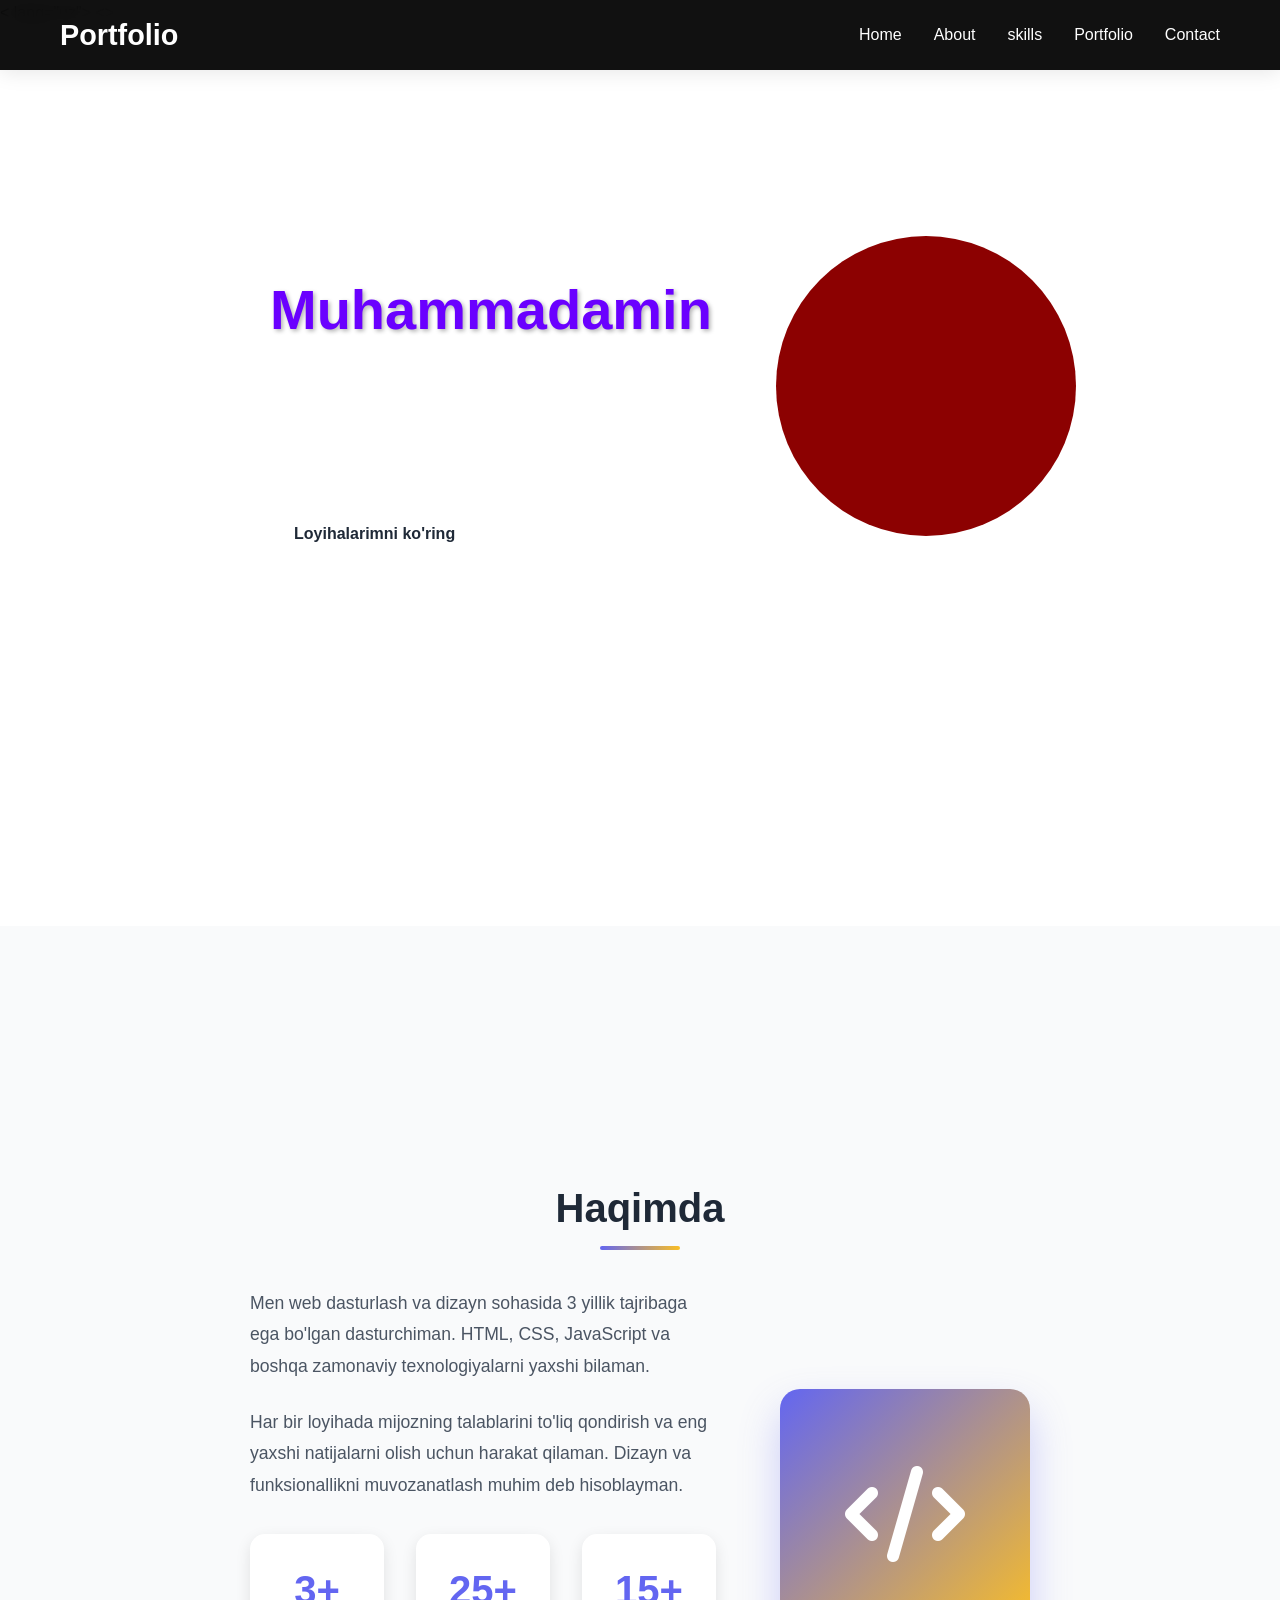
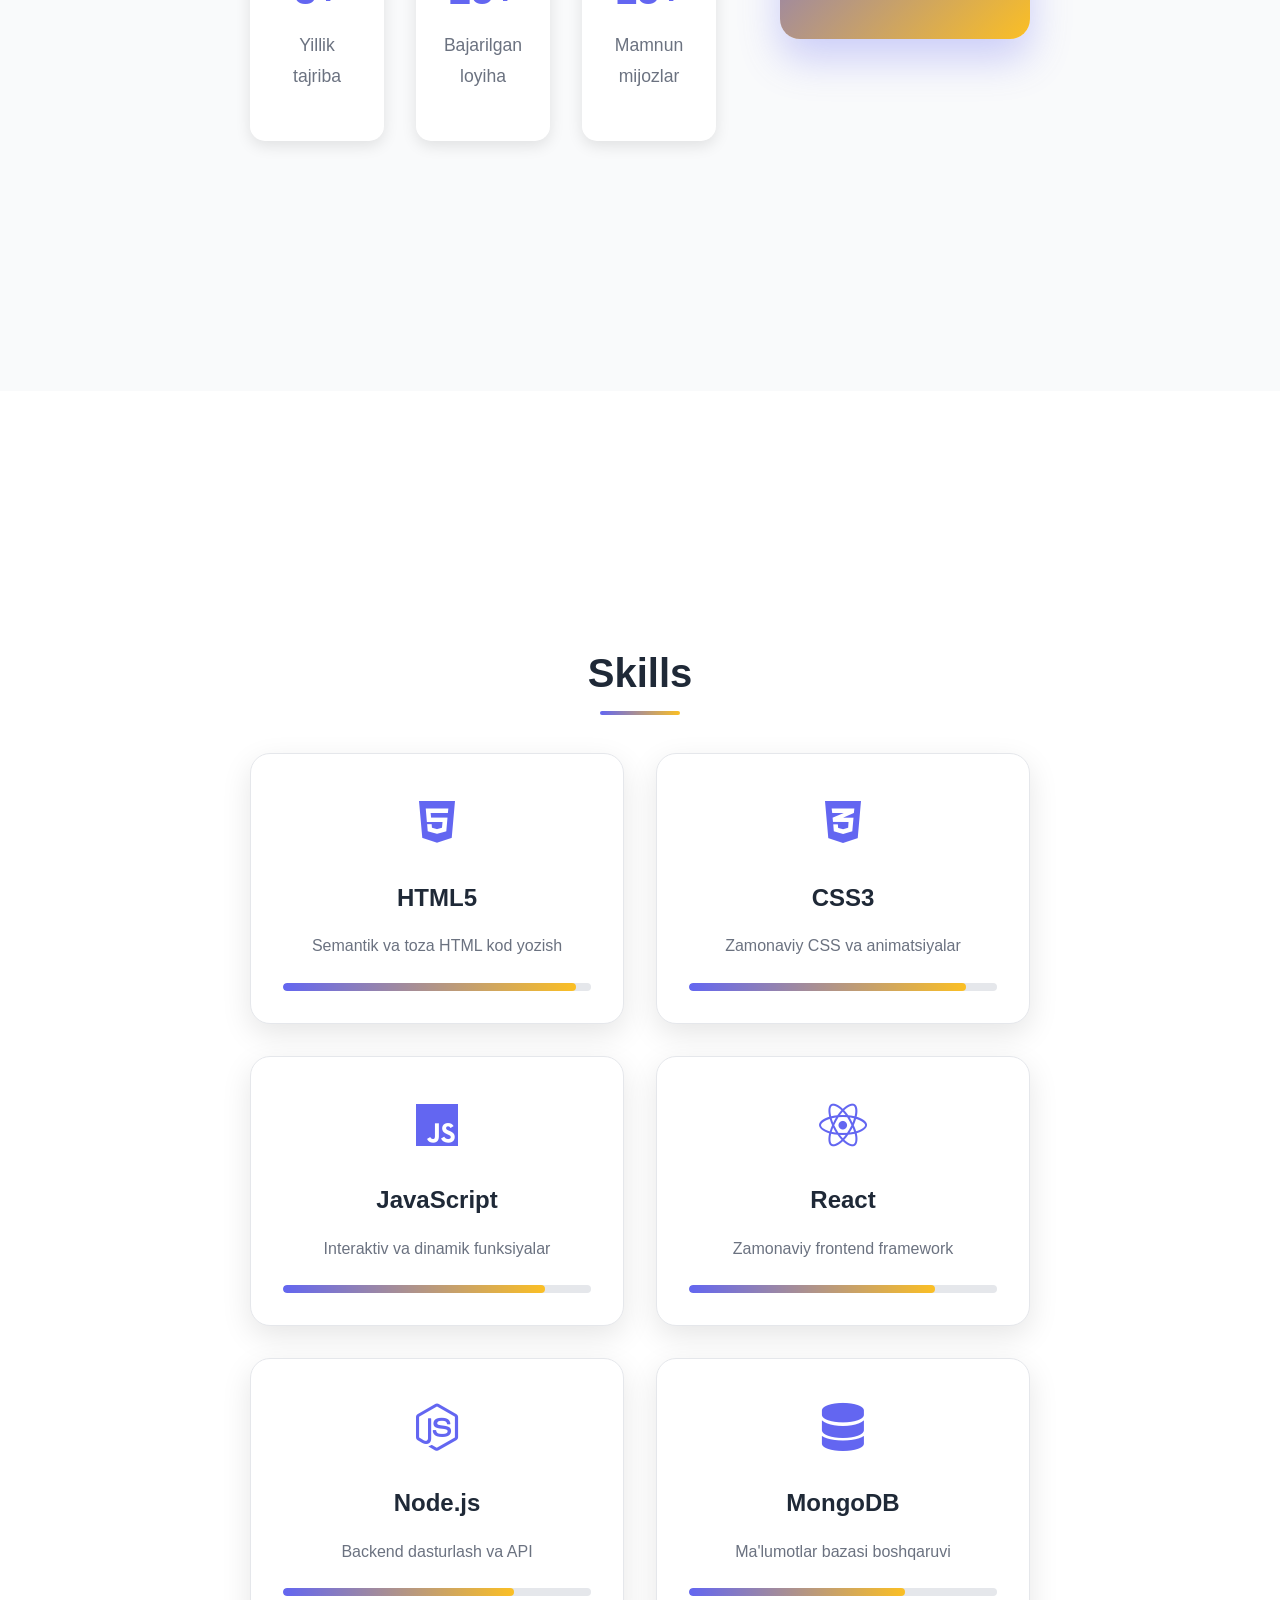
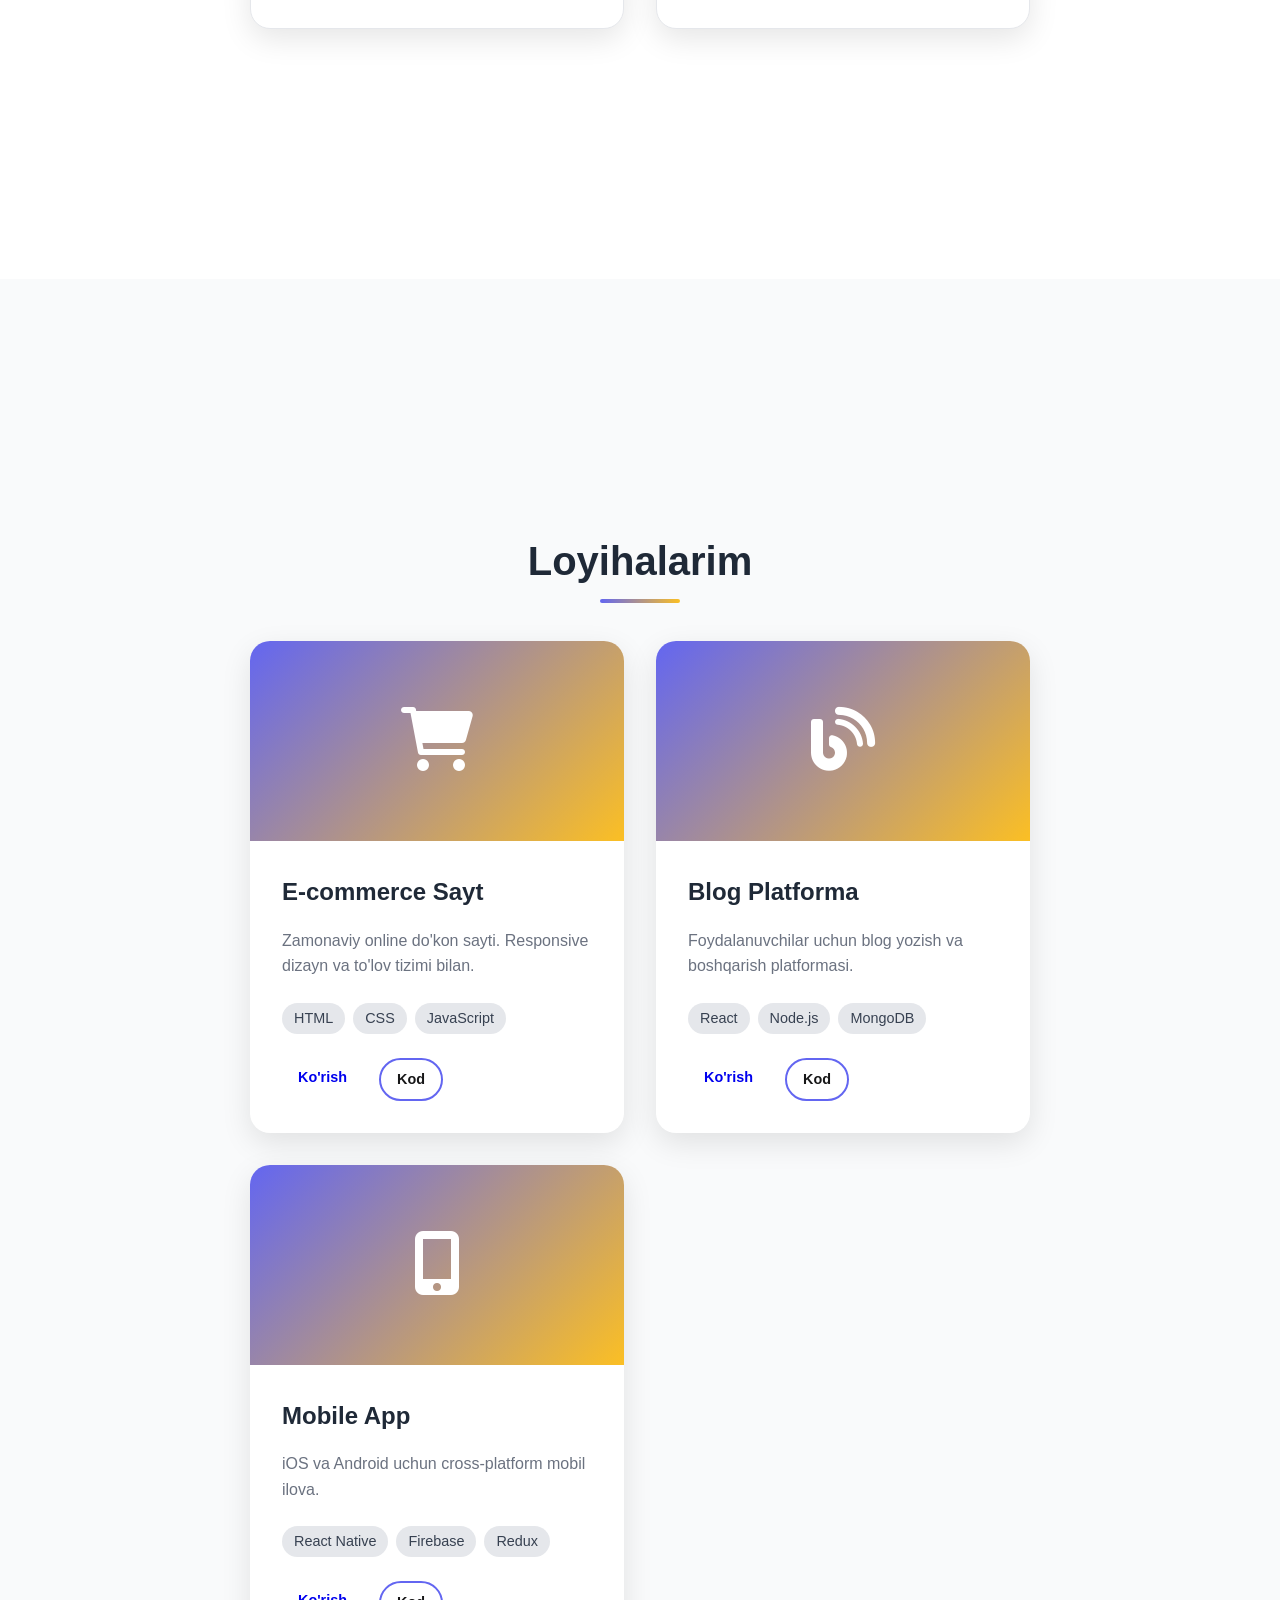
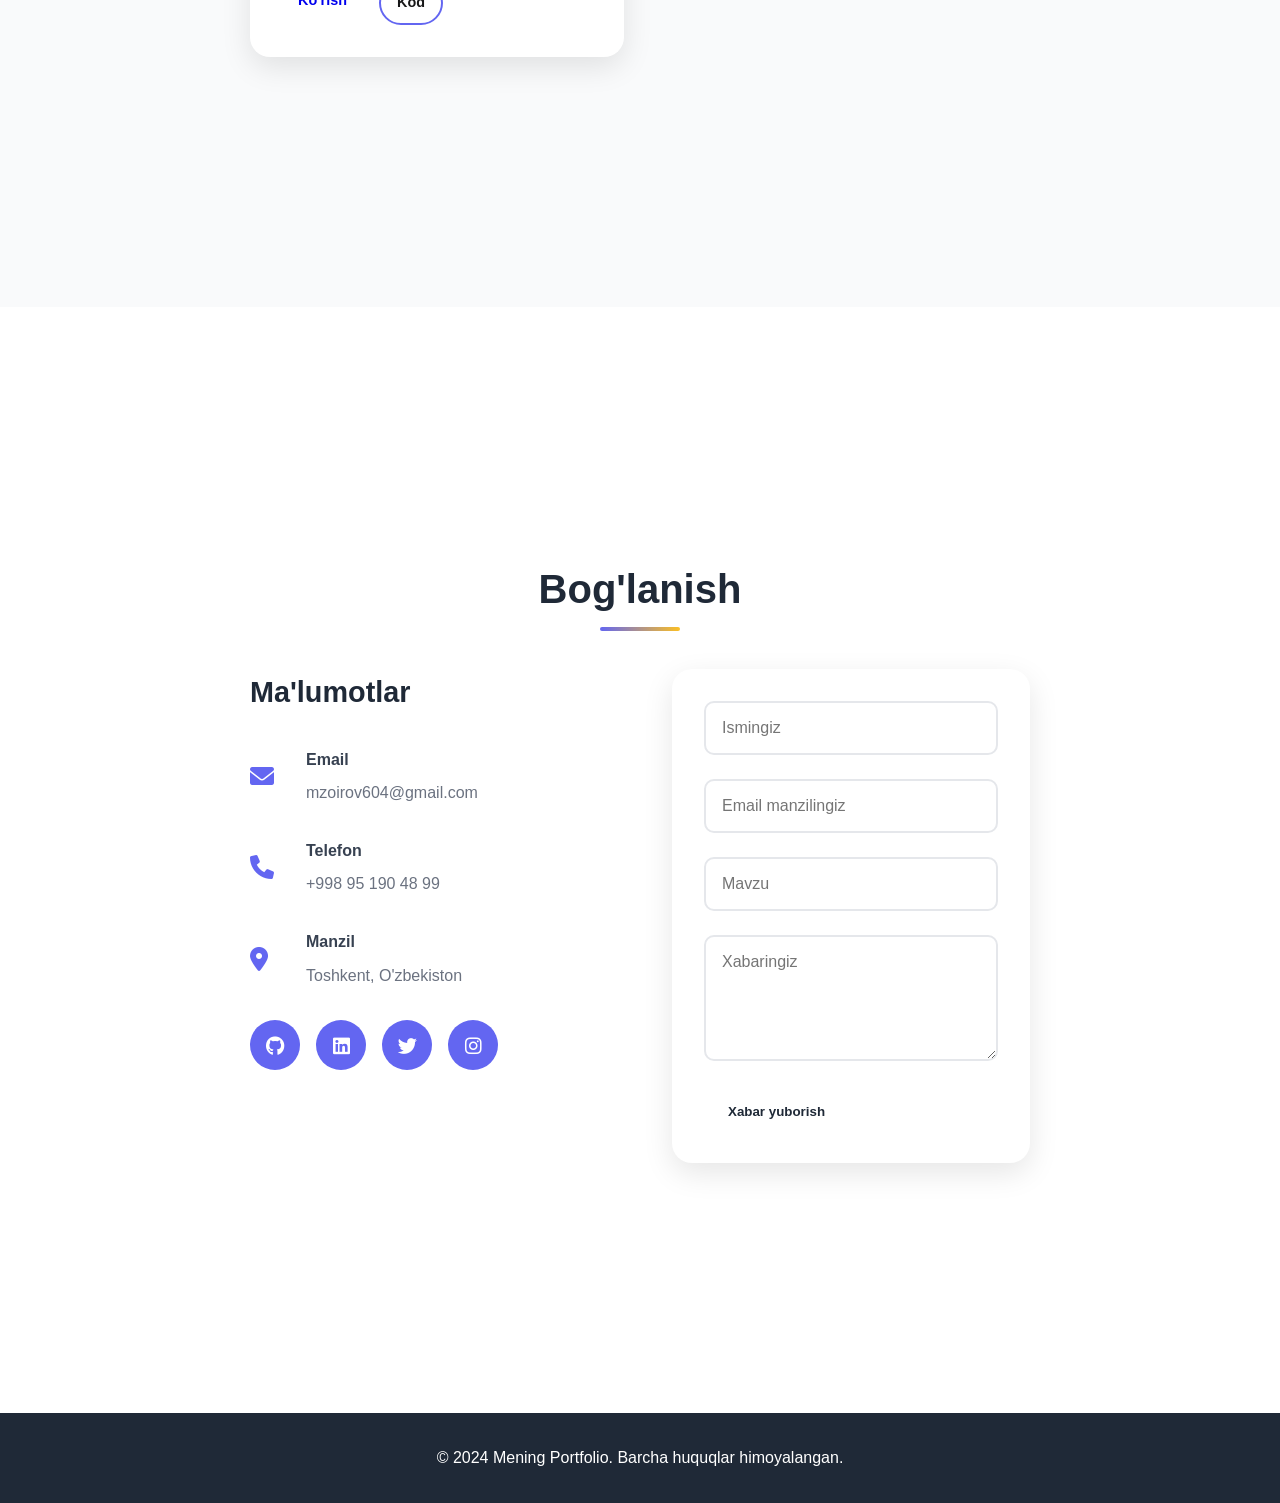
<file: index.html>
<!DOCTYPE html>
< lang="uz">
<head>
  <meta charset="UTF-8">
  <title>Mening Profilim</title>
  <link rel="stylesheet" href="style.css">
  <link href="https://cdnjs.cloudflare.com/ajax/libs/font-awesome/6.0.0/css/all.min.css" rel="stylesheet">
</head>
<>
<!-- Navigation -->
<nav class="navbar">
  <div class="nav-container">
      <div class="nav-logo">
          <a href="#home">Portfolio</a>
      </div>
      <ul class="nav-menu">
          <li class="nav-item">
              <a href="#home" class="nav-link">Home</a>
          </li>
          <li class="nav-item">
              <a href="#about" class="nav-link">About</a>
          </li>
          <li class="nav-item">
              <a href="#skills" class="nav-link">skills</a>
          </li>
          <li class="nav-item">
              <a href="#projects" class="nav-link">Portfolio</a>
          </li>
          <li class="nav-item">
              <a href="#contact" class="nav-link">Contact</a>
          </li>
      </ul>
      <div class="hamburger">
          <span class="bar"></span>
          <span class="bar"></span>
          <span class="bar"></span>
      </div>
  </div>
</nav>

<!-- Hero Section -->
<section id="home" class="hero">
    <div class="hero-container">
        <div class="hero-content">
            <h1 class="hero-title">Salom, Men <span class="highlight">Muhammadamin</span></h1>
            <p class="hero-subtitle">Web Developer & Designer</p>
            <p class="hero-description">
                Zamonaviy va chiroyli web saytlar yaratish bo'yicha tajribaga ega bo'lgan ijodkor dasturchi
            </p>
            <div class="hero-buttons">
                <a href="#projects" class="btn btn-primary">Loyihalarimni ko'ring</a>
                <a href="#contact" class="btn btn-secondary">Bog'lanish</a>
            </div>
        </div>
        <div class="hero-image">
            <div class="profile-placeholder">
            </div>
        </div>
    </div>
</section>

<!-- About Section -->
<section id="about" class="about">
    <div class="container">
        <h2 class="section-title">Haqimda</h2>
        <div class="about-content">
            <div class="about-text">
                <p>
                    Men web dasturlash va dizayn sohasida 3 yillik tajribaga ega bo'lgan dasturchiman. 
                    HTML, CSS, JavaScript va boshqa zamonaviy texnologiyalarni yaxshi bilaman.
                </p>
                <p>
                    Har bir loyihada mijozning talablarini to'liq qondirish va eng yaxshi natijalarni 
                    olish uchun harakat qilaman. Dizayn va funksionallikni muvozanatlash muhim deb hisoblayman.
                </p>
                <div class="about-stats">
                    <div class="stat">
                        <h3>3+</h3>
                        <p>Yillik tajriba</p>
                    </div>
                    <div class="stat">
                        <h3>25+</h3>
                        <p>Bajarilgan loyiha</p>
                    </div>
                    <div class="stat">
                        <h3>15+</h3>
                        <p>Mamnun mijozlar</p>
                    </div>
                </div>
            </div>
            <div class="about-image">
                <div class="about-placeholder">
                    <i class="fas fa-code"></i>
                </div>
            </div>
        </div>
    </div>
</section>

<!-- Skills Section -->
<section id="skills" class="skills">
    <div class="container">
        <h2 class="section-title">Skills</h2>
        <div class="skills-grid">
            <div class="skill-card">
                <div class="skill-icon">
                    <i class="fab fa-html5"></i>
                </div>
                <h3>HTML5</h3>
                <p>Semantik va toza HTML kod yozish</p>
                <div class="skill-level">
                    <div class="skill-bar" style="width: 95%"></div>
                </div>
            </div>
            <div class="skill-card">
                <div class="skill-icon">
                    <i class="fab fa-css3-alt"></i>
                </div>
                <h3>CSS3</h3>
                <p>Zamonaviy CSS va animatsiyalar</p>
                <div class="skill-level">
                    <div class="skill-bar" style="width: 90%"></div>
                </div>
            </div>
            <div class="skill-card">
                <div class="skill-icon">
                    <i class="fab fa-js"></i>
                </div>
                <h3>JavaScript</h3>
                <p>Interaktiv va dinamik funksiyalar</p>
                <div class="skill-level">
                    <div class="skill-bar" style="width: 85%"></div>
                </div>
            </div>
            <div class="skill-card">
                <div class="skill-icon">
                    <i class="fab fa-react"></i>
                </div>
                <h3>React</h3>
                <p>Zamonaviy frontend framework</p>
                <div class="skill-level">
                    <div class="skill-bar" style="width: 80%"></div>
                </div>
            </div>
            <div class="skill-card">
                <div class="skill-icon">
                    <i class="fab fa-node-js"></i>
                </div>
                <h3>Node.js</h3>
                <p>Backend dasturlash va API</p>
                <div class="skill-level">
                    <div class="skill-bar" style="width: 75%"></div>
                </div>
            </div>
            <div class="skill-card">
                <div class="skill-icon">
                    <i class="fas fa-database"></i>
                </div>
                <h3>MongoDB</h3>
                <p>Ma'lumotlar bazasi boshqaruvi</p>
                <div class="skill-level">
                    <div class="skill-bar" style="width: 70%"></div>
                </div>
            </div>
        </div>
    </div>
</section>

<!-- Projects Section -->
<section id="projects" class="projects">
    <div class="container">
        <h2 class="section-title">Loyihalarim</h2>
        <div class="projects-grid">
            <div class="project-card">
                <div class="project-image">
                    <div class="project-placeholder">
                        <i class="fas fa-shopping-cart"></i>
                    </div>
                </div>
                <div class="project-content">
                    <h3>E-commerce Sayt</h3>
                    <p>Zamonaviy online do'kon sayti. Responsive dizayn va to'lov tizimi bilan.</p>
                    <div class="project-tech">
                        <span>HTML</span>
                        <span>CSS</span>
                        <span>JavaScript</span>
                    </div>
                    <div class="project-links">
                        <a href="#" class="btn btn-small">Ko'rish</a>
                        <a href="#" class="btn btn-small btn-outline">Kod</a>
                    </div>
                </div>
            </div>
            <div class="project-card">
                <div class="project-image">
                    <div class="project-placeholder">
                        <i class="fas fa-blog"></i>
                    </div>
                </div>
                <div class="project-content">
                    <h3>Blog Platforma</h3>
                    <p>Foydalanuvchilar uchun blog yozish va boshqarish platformasi.</p>
                    <div class="project-tech">
                        <span>React</span>
                        <span>Node.js</span>
                        <span>MongoDB</span>
                    </div>
                    <div class="project-links">
                        <a href="#" class="btn btn-small">Ko'rish</a>
                        <a href="#" class="btn btn-small btn-outline">Kod</a>
                    </div>
                </div>
            </div>
            <div class="project-card">
                <div class="project-image">
                    <div class="project-placeholder">
                        <i class="fas fa-mobile-alt"></i>
                    </div>
                </div>
                <div class="project-content">
                    <h3>Mobile App</h3>
                    <p>iOS va Android uchun cross-platform mobil ilova.</p>
                    <div class="project-tech">
                        <span>React Native</span>
                        <span>Firebase</span>
                        <span>Redux</span>
                    </div>
                    <div class="project-links">
                        <a href="#" class="btn btn-small">Ko'rish</a>
                        <a href="#" class="btn btn-small btn-outline">Kod</a>
                    </div>
                </div>
            </div>
        </div>
    </div>
</section>

<!-- Contact Section -->
<section id="contact" class="contact">
    <div class="container">
        <h2 class="section-title">Bog'lanish</h2>
        <div class="contact-content">
            <div class="contact-info">
                <h3>Ma'lumotlar</h3>
                <div class="contact-item">
                    <i class="fas fa-envelope"></i>
                    <div>
                        <h4>Email</h4>
                        <p>mzoirov604@gmail.com</p>
                    </div>
                </div>
                <div class="contact-item">
                    <i class="fas fa-phone"></i>
                    <div>
                        <h4>Telefon</h4>
                        <p>+998 95 190 48 99</p>
                    </div>
                </div>
                <div class="contact-item">
                    <i class="fas fa-map-marker-alt"></i>
                    <div>
                        <h4>Manzil</h4>
                        <p>Toshkent, O'zbekiston</p>
                    </div>
                </div>
                <div class="social-links">
                    <a href="#" class="social-link"><i class="fab fa-github"></i></a>
                    <a href="#" class="social-link"><i class="fab fa-linkedin"></i></a>
                    <a href="#" class="social-link"><i class="fab fa-twitter"></i></a>
                    <a href="#" class="social-link"><i class="fab fa-instagram"></i></a>
                </div>
            </div>
            <form class="contact-form">
                <div class="form-group">
                    <input type="text" id="name" name="name" placeholder="Ismingiz" required>
                </div>
                <div class="form-group">
                    <input type="email" id="email" name="email" placeholder="Email manzilingiz" required>
                </div>
                <div class="form-group">
                    <input type="text" id="subject" name="subject" placeholder="Mavzu" required>
                </div>
                <div class="form-group">
                    <textarea id="message" name="message" placeholder="Xabaringiz" rows="5" required></textarea>
                </div>
                <button type="submit" class="btn btn-primary">Xabar yuborish</button>
            </form>
        </div>
    </div>
</section>

<!-- Footer -->
<footer class="footer">
    <div class="container">
        <p>&copy; 2024 Mening Portfolio. Barcha huquqlar himoyalangan.</p>
    </div>
</footer>

<script src="script.js"></script>

</body>
</html>
</file>
<file: style.css>
* {
    margin: 0;
    padding: 0;
    box-sizing: border-box;
}
html {
    scroll-behavior: smooth;
}

body {
    font-family: 'Segoe UI', Tahoma, Geneva, Verdana, sans-serif;
    line-height: 1.6;
    color: #333;
    overflow-x: hidden;
}

/* Navigation */
.navbar {
    position: fixed;
    top: 0;
    left: 0;
    width: 100%;
    background: rgba(5, 5, 5, 0.95);
    backdrop-filter: blur(10px);
    z-index: 1000;
    transition: all 0.3s ease;
    box-shadow: 0 2px 20px rgba(0, 0, 0, 0.1);
}

.nav-container {
    max-width: 1200px;
    margin: 0 auto;
    padding: 0 20px;
    display: flex;
    justify-content: space-between;
    align-items: center;
    height: 70px;
}

.nav-logo a {
    font-size: 1.8rem;
    font-weight: bold;
    color: #ffffff;
    text-decoration: none;
    transition: color 0.3s ease;
}

.nav-logo a:hover {
    color: #4f46e5;
}

.nav-menu {
    display: flex;
    list-style: none;
    gap: 2rem;
}

.nav-link {
    color: #ffffff;
    text-decoration: none;
    font-weight: 500;
    transition: color 0.3s ease;
    position: relative;
}

.nav-link:hover {
    color: #6366f1;
}

.nav-link::after {
    content: '';
    position: absolute;
    bottom: -5px;
    left: 0;
    width: 0;
    height: 2px;
    background: #6366f1;
    transition: width 0.3s ease;
}

.nav-link:hover::after {
    width: 100%;
}

.hamburger {
    display: none;
    flex-direction: column;
    cursor: pointer;
}

.bar {
    width: 25px;
    height: 3px;
    background: #ff0000;
    margin: 3px 0;
    transition: 0.3s;
}

/* Hero Section */
.hero {
    min-height: 100vh;
    display: flex;
    align-items: center;
    color: rgb(255, 255, 255);
    padding-top: 70px;
    background-image: url(https://media.istockphoto.com/id/1386179512/photo/computer-hacker-stealing-data-from-a-laptop.jpg?s=612x612&w=0&k=20&c=uaPBMvpmnqgulWYWnHqgEqec3OWwwCjv7k9D_VAeDV0=);
    background-repeat: no-repeat;
    background-attachment: fixed;
    background-size: cover;
}

.hero-container {
    max-width: 1200px;
    margin: 0 auto;
    padding: 0 20px;
    display: grid;
    grid-template-columns: 1fr 1fr;
    gap: 4rem;
    align-items: center;
}

.hero-title {
    font-size: 3.5rem;
    font-weight: bold;
    margin-bottom: 1rem;
    line-height: 1.2;
}

.highlight {
    color: #6a00ff;
    text-shadow: 2px 2px 4px rgba(0, 0, 0, 0.3);
}

.hero-subtitle {
    font-size: 1.5rem;
    margin-bottom: 1rem;
    color: #ffffff;
}

.hero-description {
    font-size: 1.1rem;
    margin-bottom: 2rem;
    color: #ffffffc3;
    line-height: 1.8;
}

.hero-buttons {
    display: flex;
    gap: 1rem;
    flex-wrap: wrap;
}

.btn {
    padding: 12px 24px;
    border: none;
    border-radius: 50px;
    text-decoration: none;
    font-weight: 600;
    transition: all 0.3s ease;
    cursor: pointer;
    display: inline-block;
    text-align: center;
}

.btn-primary {
    background: #ffffff;
    color: #1f2937;
}

.btn-primary:hover {
    background: #800bf5;
    transform: translateY(-2px);
    box-shadow: 0 10px 25px rgba(251, 191, 36, 0.3);
}

.btn-secondary {
    background: transparent;
    color: white;
    border: 2px solid white;
}

.btn-secondary:hover {
    background: white;
    color: #1f2937;
    transform: translateY(-2px);
}

.btn-small {
    padding: 8px 16px;
    font-size: 0.9rem;
}

.btn-outline {
    background: transparent;
    color: #171718;
    border: 2px solid #6366f1;
}

.btn-outline:hover {
    background: #05050aac;
    color: white;
}

.hero-image {
    display: flex;
    justify-content: center;
    align-items: center;
}

.profile-placeholder {
    width: 300px;
    height: 300px;
    background: rgb(140, 1, 1);
    border-radius: 50%;
    backdrop-filter: blur(10px);
    background-image: url(https://imgcdn.stablediffusionweb.com/2024/10/23/d38b3c79-298f-492c-ade9-a788f48c61f9.jpg);
    background-repeat: no-repeat;
    background-size: cover;
    background-attachment: 100% 100%;
}

/* Section Styles */
section {
    padding: 250px ;
}

.section-title {
    text-align: center;
    font-size: 2.5rem;
    margin-bottom: 3rem;
    color: #1f2937;
    position: relative;
}

.section-title::after {
    content: '';
    position: absolute;
    bottom: -10px;
    left: 50%;
    transform: translateX(-50%);
    width: 80px;
    height: 4px;
    background: linear-gradient(90deg, #6366f1, #fbbf24);
    border-radius: 2px;
}

/* About Section */
.about {
    background: #f9fafb;
}

.about-content {
    display: grid;
    grid-template-columns: 2fr 1fr;
    gap: 4rem;
    align-items: center;
}

.about-text p {
    font-size: 1.1rem;
    margin-bottom: 1.5rem;
    color: #4b5563;
    line-height: 1.8;
}

.about-stats {
    display: grid;
    grid-template-columns: repeat(3, 1fr);
    gap: 2rem;
    margin-top: 2rem;
}

.stat {
    text-align: center;
    padding: 1.5rem;
    background: white;
    border-radius: 15px;
    box-shadow: 0 5px 15px rgba(0, 0, 0, 0.1);
    transition: transform 0.3s ease;
}

.stat:hover {
    transform: translateY(-5px);
}

.stat h3 {
    font-size: 2.5rem;
    color: #6366f1;
    margin-bottom: 0.5rem;
}

.stat p {
    color: #6b7280;
    font-weight: 500;
}

.about-placeholder {
    width: 250px;
    height: 250px;
    background: linear-gradient(135deg, #6366f1, #fbbf24);
    border-radius: 20px;
    display: flex;
    align-items: center;
    justify-content: center;
    font-size: 6rem;
    color: white;
    box-shadow: 0 20px 40px rgba(99, 102, 241, 0.3);
}

/* Skills Section */
.skills-grid {
    display: grid;
    grid-template-columns: repeat(auto-fit, minmax(300px, 1fr));
    gap: 2rem;
}

.skill-card {
    background: white;
    padding: 2rem;
    border-radius: 20px;
    box-shadow: 0 10px 30px rgba(0, 0, 0, 0.1);
    text-align: center;
    transition: all 0.3s ease;
    border: 1px solid #e5e7eb;
}

.skill-card:hover {
    transform: translateY(-10px);
    box-shadow: 0 20px 40px rgba(0, 0, 0, 0.15);
}

.skill-icon {
    font-size: 3rem;
    margin-bottom: 1rem;
    color: #6366f1;
}

.skill-card h3 {
    font-size: 1.5rem;
    margin-bottom: 1rem;
    color: #1f2937;
}

.skill-card p {
    color: #6b7280;
    margin-bottom: 1.5rem;
}

.skill-level {
    width: 100%;
    height: 8px;
    background: #e5e7eb;
    border-radius: 4px;
    overflow: hidden;
}

.skill-bar {
    height: 100%;
    background: linear-gradient(90deg, #6366f1, #fbbf24);
    border-radius: 4px;
    transition: width 1s ease;
}

/* Projects Section */
.projects {
    background: #f9fafb;
}

.projects-grid {
    display: grid;
    grid-template-columns: repeat(auto-fit, minmax(350px, 1fr));
    gap: 2rem;
}

.project-card {
    background: white;
    border-radius: 20px;
    overflow: hidden;
    box-shadow: 0 10px 30px rgba(0, 0, 0, 0.1);
    transition: all 0.3s ease;
}

.project-card:hover {
    transform: translateY(-10px);
    box-shadow: 0 20px 40px rgba(0, 0, 0, 0.15);
}

.project-image {
    height: 200px;
    background: linear-gradient(135deg, #6366f1, #fbbf24);
    display: flex;
    align-items: center;
    justify-content: center;
}

.project-placeholder {
    font-size: 4rem;
    color: white;
}

.project-content {
    padding: 2rem;
}

.project-content h3 {
    font-size: 1.5rem;
    margin-bottom: 1rem;
    color: #1f2937;
}

.project-content p {
    color: #6b7280;
    margin-bottom: 1.5rem;
    line-height: 1.6;
}

.project-tech {
    display: flex;
    gap: 0.5rem;
    margin-bottom: 1.5rem;
    flex-wrap: wrap;
}

.project-tech span {
    background: #e5e7eb;
    color: #374151;
    padding: 0.25rem 0.75rem;
    border-radius: 20px;
    font-size: 0.9rem;
    font-weight: 500;
}

.project-links {
    display: flex;
    gap: 1rem;
}

/* Contact Section */
.contact-content {
    display: grid;
    grid-template-columns: 1fr 1fr;
    gap: 4rem;
}

.contact-info h3 {
    font-size: 1.8rem;
    margin-bottom: 2rem;
    color: #1f2937;
}

.contact-item {
    display: flex;
    align-items: center;
    gap: 1rem;
    margin-bottom: 2rem;
}

.contact-item i {
    font-size: 1.5rem;
    color: #6366f1;
    width: 40px;
}

.contact-item h4 {
    color: #374151;
    margin-bottom: 0.5rem;
}

.contact-item p {
    color: #6b7280;
}

.social-links {
    display: flex;
    gap: 1rem;
    margin-top: 2rem;
}

.social-link {
    width: 50px;
    height: 50px;
    background: #6366f1;
    color: white;
    border-radius: 50%;
    display: flex;
    align-items: center;
    justify-content: center;
    text-decoration: none;
    font-size: 1.2rem;
    transition: all 0.3s ease;
}

.social-link:hover {
    background: #4f46e5;
    transform: translateY(-3px);
}

.contact-form {
    background: white;
    padding: 2rem;
    border-radius: 20px;
    box-shadow: 0 10px 30px rgba(0, 0, 0, 0.1);
}

.form-group {
    margin-bottom: 1.5rem;
}

.form-group input,
.form-group textarea {
    width: 100%;
    padding: 1rem;
    border: 2px solid #e5e7eb;
    border-radius: 10px;
    font-size: 1rem;
    transition: border-color 0.3s ease;
    font-family: inherit;
}

.form-group input:focus,
.form-group textarea:focus {
    outline: none;
    border-color: #6366f1;
}

.form-group textarea {
    resize: vertical;
    min-height: 120px;
}

/* Footer */
.footer {
    background: #1f2937;
    color: white;
    text-align: center;
    padding: 2rem 0;
}

/* Responsive Design */
@media (max-width: 768px) {
    .hamburger {
        display: flex;
    }

    .nav-menu {
        position: fixed;
        left: -100%;
        top: 70px;
        flex-direction: column;
        background-color: white;
        width: 100%;
        text-align: center;
        transition: 0.3s;
        box-shadow: 0 10px 27px rgba(0, 0, 0, 0.05);
        padding: 2rem 0;
    }

    .nav-menu.active {
        left: 0;
    }

    .hero-container {
        grid-template-columns: 1fr;
        text-align: center;
        gap: 2rem;
    }

    .hero-title {
        font-size: 2.5rem;
    }

    .about-content {
        grid-template-columns: 1fr;
        gap: 2rem;
    }

    .about-stats {
        grid-template-columns: 1fr;
    }

    .contact-content {
        grid-template-columns: 1fr;
        gap: 2rem;
    }

    .projects-grid {
        grid-template-columns: 1fr;
    }

    .skills-grid {
        grid-template-columns: 1fr;
    }

    .hero-buttons {
        justify-content: center;
    }

    .profile-placeholder {
        width: 200px;
        height: 200px;
        font-size: 5rem;
    }

    .about-placeholder {
        width: 200px;
        height: 200px;
        font-size: 4rem;
    }
}

@media (max-width: 480px) {
    .container {
        padding: 0 15px;
    }

    .hero-title {
        font-size: 2rem;
    }

    .section-title {
        font-size: 2rem;
    }

    .btn {
        padding: 10px 20px;
        font-size: 0.9rem;
    }

    .skill-card,
    .project-card {
        padding: 1.5rem;
    }
}

/* Animations */
@keyframes fadeInUp {
    from {
        opacity: 0;
        transform: translateY(30px);
    }
    to {
        opacity: 1;
        transform: translateY(0);
    }
}

.skill-card,
.project-card,
.stat {
    animation: fadeInUp 0.6s ease forwards;
}

.skill-card:nth-child(2) { animation-delay: 0.1s; }
.skill-card:nth-child(3) { animation-delay: 0.2s; }
.skill-card:nth-child(4) { animation-delay: 0.3s; }
.skill-card:nth-child(5) { animation-delay: 0.4s; }
.skill-card:nth-child(6) { animation-delay: 0.5s; }

.project-card:nth-child(2) { animation-delay: 0.1s; }
.project-card:nth-child(3) { animation-delay: 0.2s; }

.stat:nth-child(2) { animation-delay: 0.1s; }
.stat:nth-child(3) { animation-delay: 0.2s; }

/* Smooth scrolling for anchor links */
html {
    scroll-padding-top: 80px;
}
</file>
